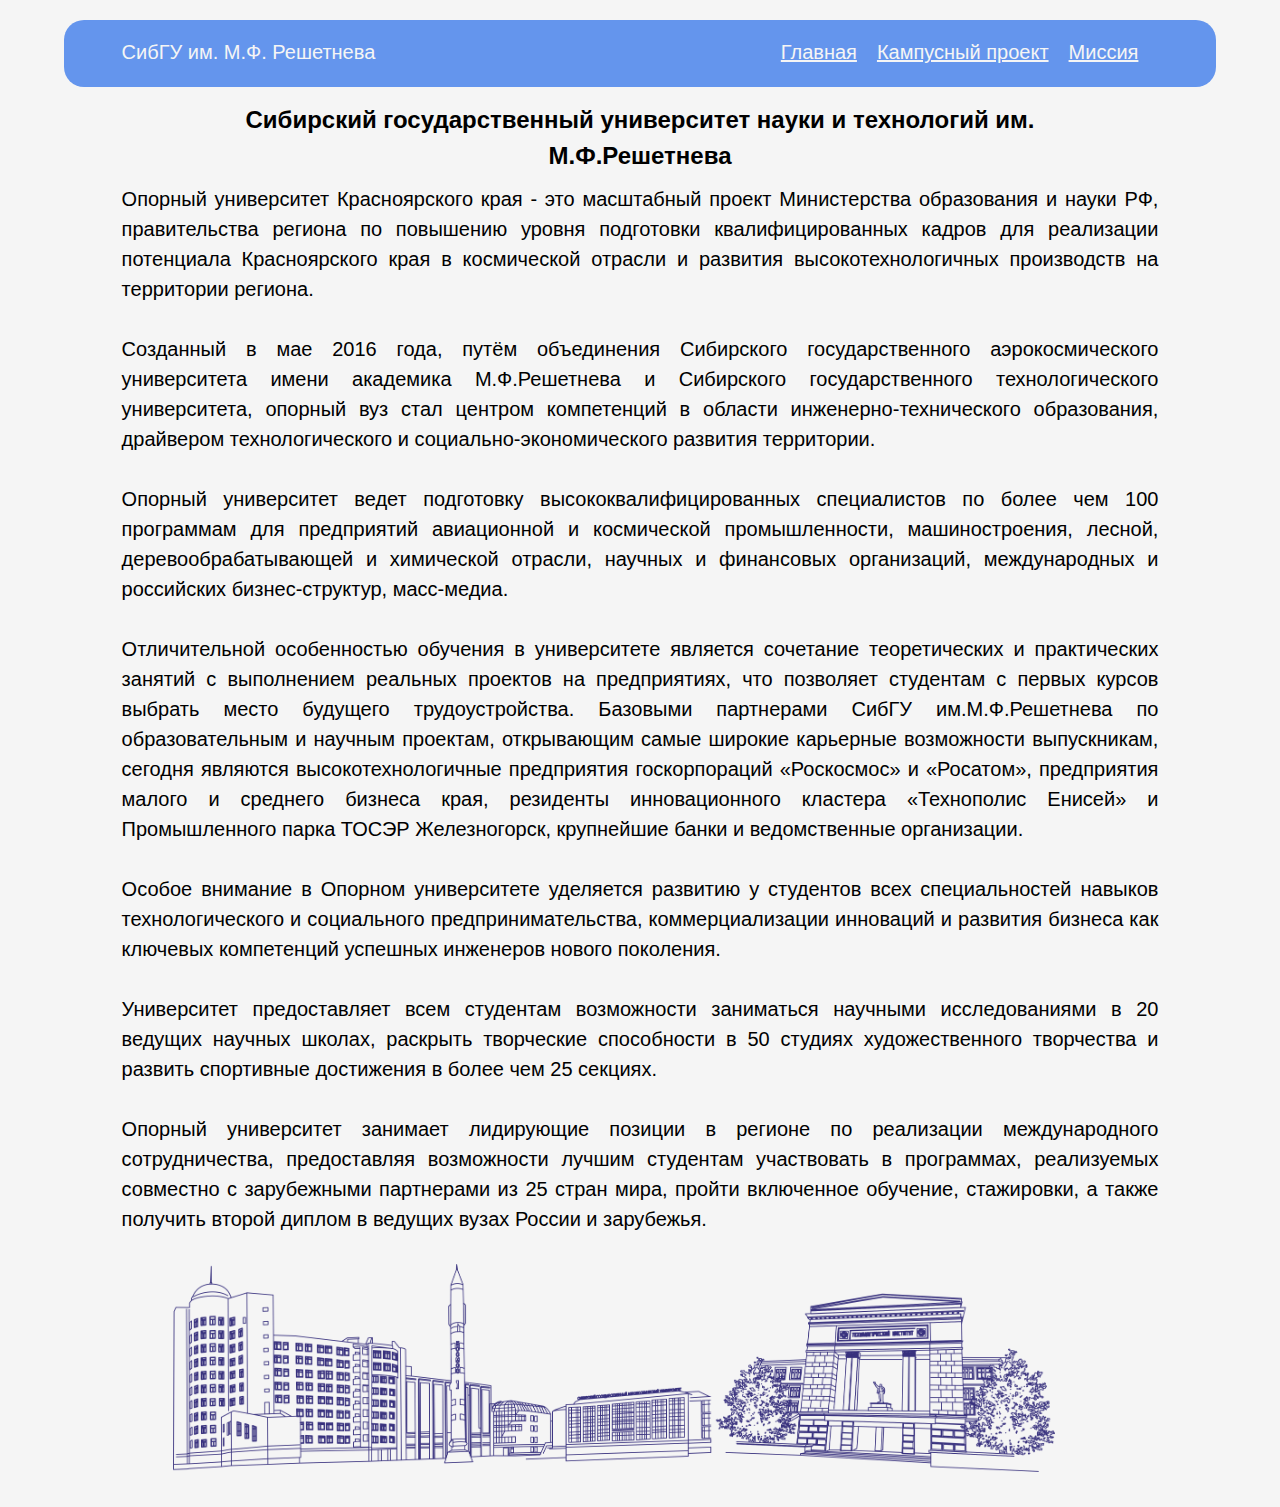
<file: programming-web-applications-php-js/1-laboratory-work/index.html>
<!DOCTYPE html>
<html lang="ru">
<head>
    <meta charset="UTF-8">
    <meta name="viewport" content="width=device-width, initial-scale=1.0">
    <title>Главная страница - CибГУ</title>
    <link rel="stylesheet" href="style.css">
    <link rel="stylesheet" href="https://www.w3schools.com/w3css/4/w3.css">
</head>
<body>
    <div class="container">
        
        <nav>
            <ul>
                <li class="brand">
                    СибГУ им. М.Ф. Решетнева
                </li>
                <li class="item right">
                    <a href="mission.html">Миссия</a>
                </li>
                <li class="item right">
                    <a href="campus-project.html">Кампусный проект</a>
                </li>
                <li class="item right">
                    <a href="index.html">Главная</a>
                </li>
            </ul>
        </nav> 

        <article>
            <h3>Сибирский государственный университет науки и технологий им. М.Ф.Решетнева</h3>

            Опорный университет Красноярского края - это масштабный проект Министерства образования и науки РФ, правительства региона по повышению уровня подготовки квалифицированных кадров для реализации потенциала Красноярского края в космической отрасли и развития высокотехнологичных производств на территории региона.
            <br>
            <br>
            Созданный в мае 2016 года, путём объединения Сибирского государственного аэрокосмического университета имени академика М.Ф.Решетнева и Сибирского государственного технологического университета, опорный вуз стал центром компетенций в области инженерно-технического образования, драйвером технологического и социально-экономического развития территории.
            <br>
            <br>
            Опорный университет ведет подготовку высококвалифицированных специалистов по более чем 100 программам для предприятий авиационной и космической промышленности, машиностроения, лесной, деревообрабатывающей и химической отрасли, научных и финансовых организаций, международных и российских бизнес-структур, масс-медиа.
            <br>
            <br>
            Отличительной особенностью обучения в университете является сочетание теоретических и практических занятий с выполнением реальных проектов на предприятиях, что позволяет студентам с первых курсов выбрать место будущего трудоустройства. Базовыми партнерами СибГУ им.М.Ф.Решетнева по образовательным и научным проектам, открывающим самые широкие карьерные возможности выпускникам, сегодня являются высокотехнологичные предприятия госкорпораций «Роскосмос» и «Росатом», предприятия малого и среднего бизнеса края, резиденты инновационного кластера «Технополис Енисей» и Промышленного парка ТОСЭР Железногорск, крупнейшие банки и ведомственные организации.
            <br>
            <br>
            Особое внимание в Опорном университете уделяется развитию у студентов всех специальностей навыков технологического и социального предпринимательства, коммерциализации инноваций и развития бизнеса как ключевых компетенций успешных инженеров нового поколения.
            <br>
            <br>
            Университет предоставляет всем студентам возможности заниматься научными исследованиями в 20 ведущих научных школах, раскрыть творческие способности в 50 студиях художественного творчества и развить спортивные достижения в более чем 25 секциях.
            <br>
            <br>
            Опорный университет занимает лидирующие позиции в регионе по реализации международного сотрудничества, предоставляя возможности лучшим студентам участвовать в программах, реализуемых совместно с зарубежными партнерами из 25 стран мира, пройти включенное обучение, стажировки, а также получить второй диплом в ведущих вузах России и зарубежья.
            <br>
            <br>
            <img src="images/sibsau.png" height="95%" width="95%" alt="СибГУ имени М.Ф. Решетнева">
        </article>

    </div>
</body>
</html>
</file>
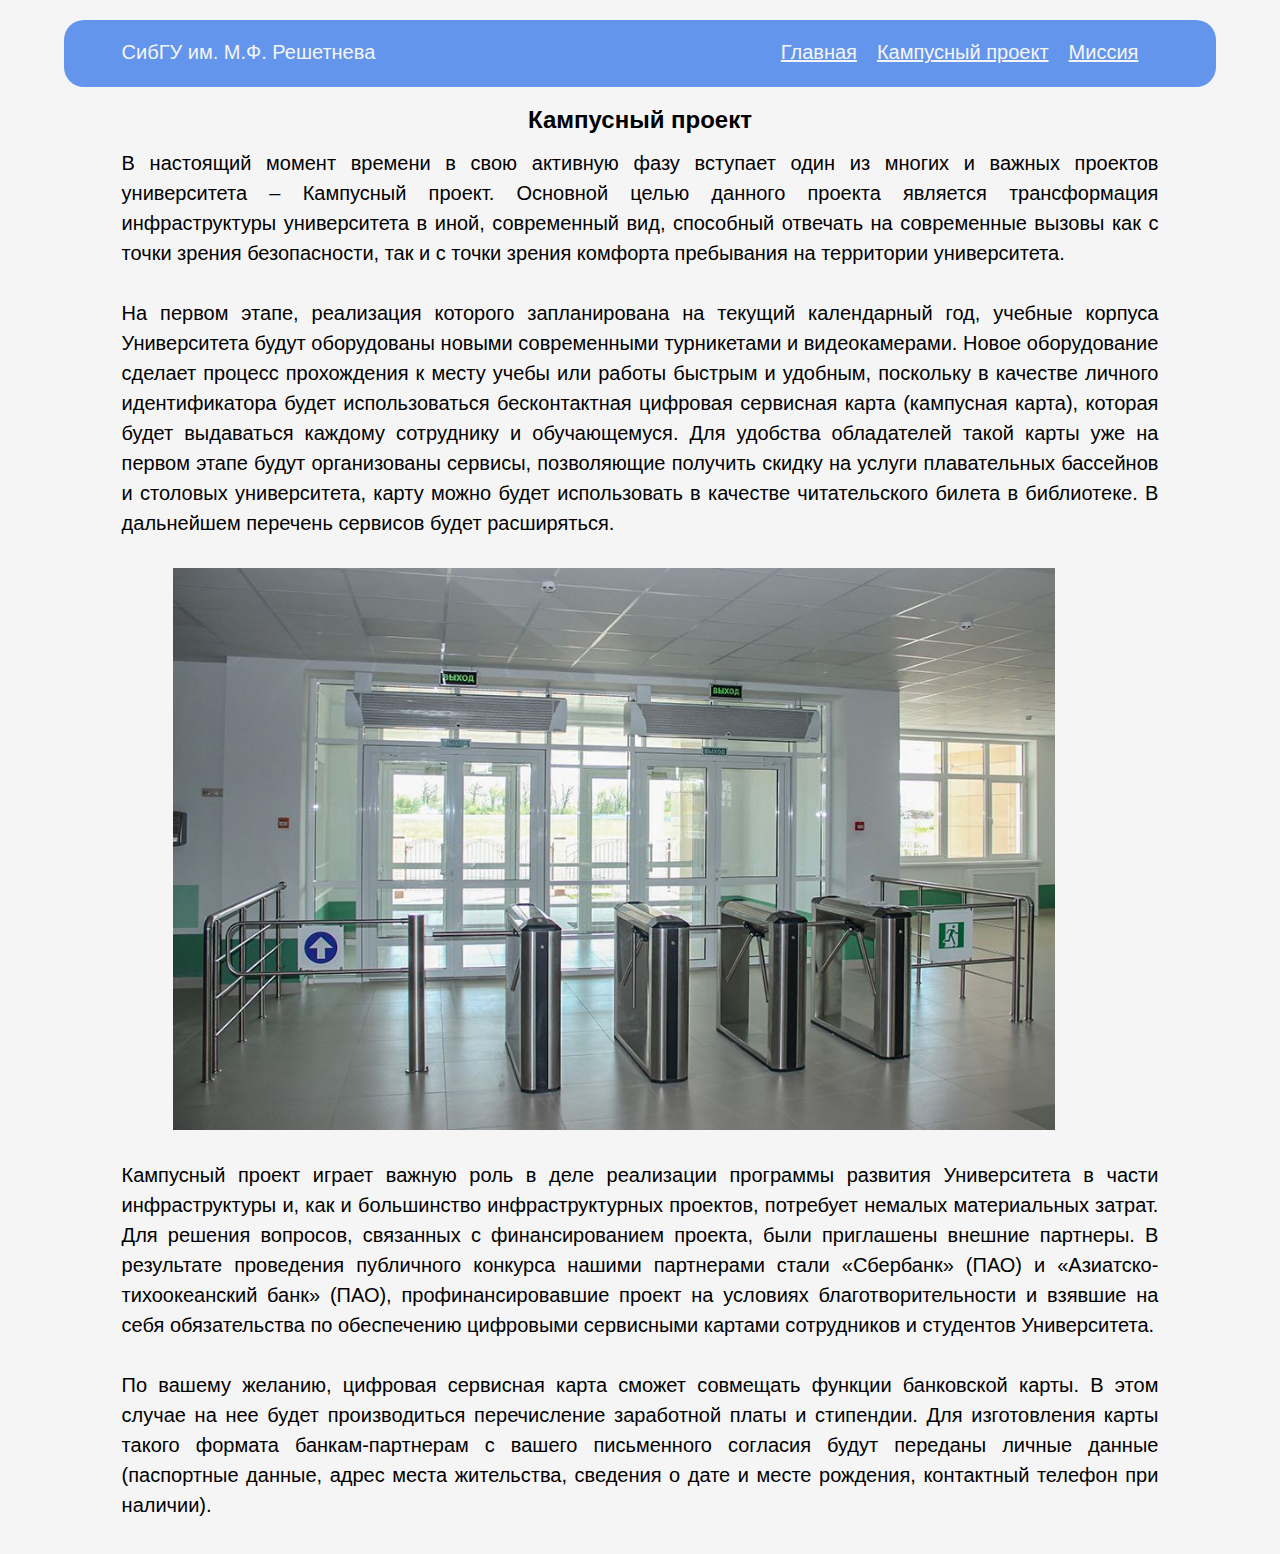
<file: programming-web-applications-php-js/1-laboratory-work/campus-project.html>
<!DOCTYPE html>
<html lang="ru">
<head>
    <meta charset="UTF-8">
    <meta name="viewport" content="width=device-width, initial-scale=1.0">
    <title>Кампусный проект - CибГУ</title>
    <link rel="stylesheet" href="style.css">
    <link rel="stylesheet" href="https://www.w3schools.com/w3css/4/w3.css">
</head>
<body>
    <div class="container">

        <nav>
            <ul>
                <li class="brand">
                    СибГУ им. М.Ф. Решетнева
                </li>
                <li class="item right">
                    <a href="mission.html">Миссия</a>
                </li>
                <li class="item right">
                    <a href="campus-project.html">Кампусный проект</a>
                </li>
                <li class="item right">
                    <a href="index.html">Главная</a>
                </li>
            </ul>
        </nav> 

        <article>
            <h3>Кампусный проект</h3>

            В настоящий момент времени в свою активную фазу вступает один из многих и важных проектов университета – Кампусный проект. Основной целью данного проекта является трансформация инфраструктуры университета в иной, современный вид, способный отвечать на современные вызовы как с точки зрения безопасности, так и с точки зрения комфорта пребывания на территории университета.
            <br>
            <br>
            На первом этапе, реализация которого запланирована на текущий календарный год, учебные корпуса Университета будут оборудованы новыми современными турникетами и видеокамерами. Новое оборудование сделает процесс прохождения к месту учебы или работы быстрым и удобным, поскольку в качестве личного идентификатора будет использоваться бесконтактная цифровая сервисная карта (кампусная карта), которая будет выдаваться каждому сотруднику и обучающемуся. Для удобства обладателей такой карты уже на первом этапе будут организованы сервисы, позволяющие получить скидку на услуги плавательных бассейнов и столовых университета, карту можно будет использовать в качестве читательского билета в библиотеке. В дальнейшем перечень сервисов будет расширяться.
            <br>
            <br>
            <img src="images/campus.jpeg" height="95%" width="95%" alt="СибГУ имени М.Ф. Решетнева">
            <br>
            <br>
            Кампусный проект играет важную роль в деле реализации программы развития Университета в части инфраструктуры и, как и большинство инфраструктурных проектов, потребует немалых материальных затрат. Для решения вопросов, связанных с финансированием проекта, были приглашены внешние партнеры. В результате проведения публичного конкурса нашими партнерами стали «Сбербанк» (ПАО) и «Азиатско-тихоокеанский банк» (ПАО), профинансировавшие проект на условиях благотворительности и взявшие на себя обязательства по обеспечению цифровыми сервисными картами сотрудников и студентов Университета.
            <br>
            <br>
            По вашему желанию, цифровая сервисная карта сможет совмещать функции банковской карты. В этом случае на нее будет производиться перечисление заработной платы и стипендии. Для изготовления карты такого формата банкам-партнерам с вашего письменного согласия будут переданы личные данные (паспортные данные, адрес места жительства, сведения о дате и месте рождения, контактный телефон при наличии).
        </article>

    </div>
</body>
</html>
</file>
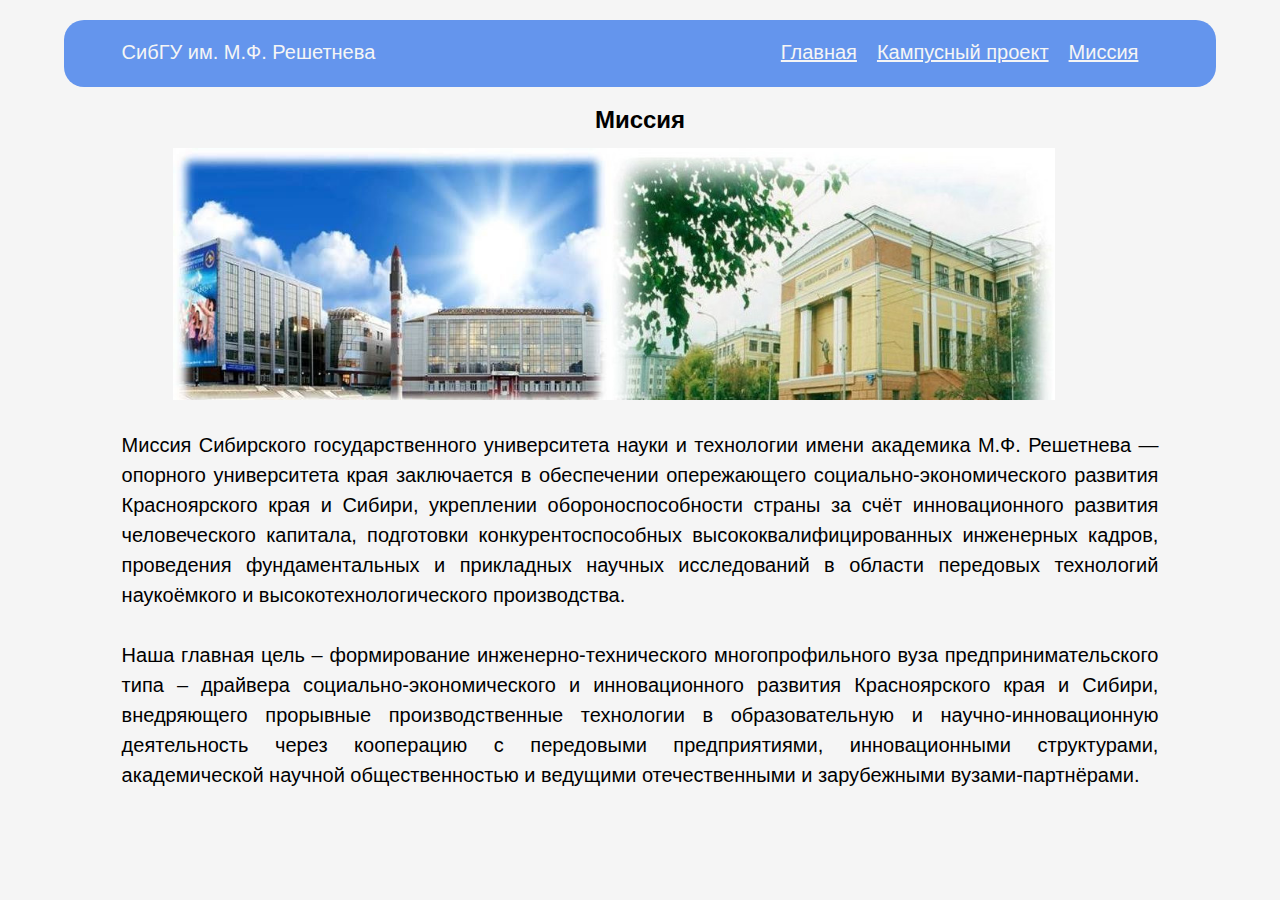
<file: programming-web-applications-php-js/1-laboratory-work/mission.html>
<!DOCTYPE html>
<html lang="ru">
<head>
    <meta charset="UTF-8">
    <meta name="viewport" content="width=device-width, initial-scale=1.0">
    <title>Миссия - CибГУ</title>
    <link rel="stylesheet" href="style.css">
    <link rel="stylesheet" href="https://www.w3schools.com/w3css/4/w3.css">
</head>
<body>
    <div class="container">

        <nav>
            <ul>
                <li class="brand">
                    СибГУ им. М.Ф. Решетнева
                </li>
                <li class="item right">
                    <a href="mission.html">Миссия</a>
                </li>
                <li class="item right">
                    <a href="campus-project.html">Кампусный проект</a>
                </li>
                <li class="item right">
                    <a href="index.html">Главная</a>
                </li>
            </ul>
        </nav> 

        <article>
            <h3>Миссия</h3>

            <img src="images/mission.jpeg" height="95%" width="95%" alt="СибГУ имени М.Ф. Решетнева">
            <br>
            <br>
            Миссия Сибирского государственного университета науки и технологии имени академика М.Ф. Решетнева — опорного университета края заключается в обеспечении опережающего социально-экономического развития Красноярского края и Сибири, укреплении обороноспособности страны за счёт инновационного развития человеческого капитала, подготовки конкурентоспособных высококвалифицированных инженерных кадров, проведения фундаментальных и прикладных научных исследований в области передовых технологий наукоёмкого и высокотехнологического производства.
            <br>
            <br>
            Наша главная цель – формирование инженерно-технического многопрофильного вуза предпринимательского типа – драйвера социально-экономического и инновационного развития Красноярского края и Сибири, внедряющего прорывные производственные технологии в образовательную и научно-инновационную деятельность через кооперацию с передовыми предприятиями, инновационными структурами, академической научной общественностью и ведущими отечественными и зарубежными вузами-партнёрами.
        </article>

    </div>
</body>
</html>
</file>
<file: programming-web-applications-php-js/1-laboratory-work/style.css>
body {
    font-family: 'Courier New', Courier, monospace;
    color: black;
    background-color: whitesmoke;
}

.container {
    font-size: 15pt;
    padding-left: 5%;
    padding-right: 5%;
}

nav {
    color: whitesmoke;
    width: 100%;
    height: 50pt;
    background-color: cornflowerblue;
    position: relative;
    border-radius: 15pt;
}

nav ul {
    list-style-type: none;
    padding-left: 5%;
    padding-right: 5%;
}

nav li {
    margin-top: 13pt;
    float: left;
    list-style-position: inside;
}

.brand {
    padding-right: 35pt;
}

.item {
    padding-right: 15pt;
}

.right {
    float: right;
    list-style-position: inside;
}

.container article {
    padding-bottom: 3%;
    padding-left: 5%;
    padding-right: 5%;
    text-align: justify;
}

.container h3 {
    margin-top: 1.5%;
    padding-left: 5%;
    padding-right: 5%;
    text-align: center;
    font-weight: bold;
}

.container img {
    padding-left: 5%;
    padding-right: 5%;
    float: center;  
}
</file>
